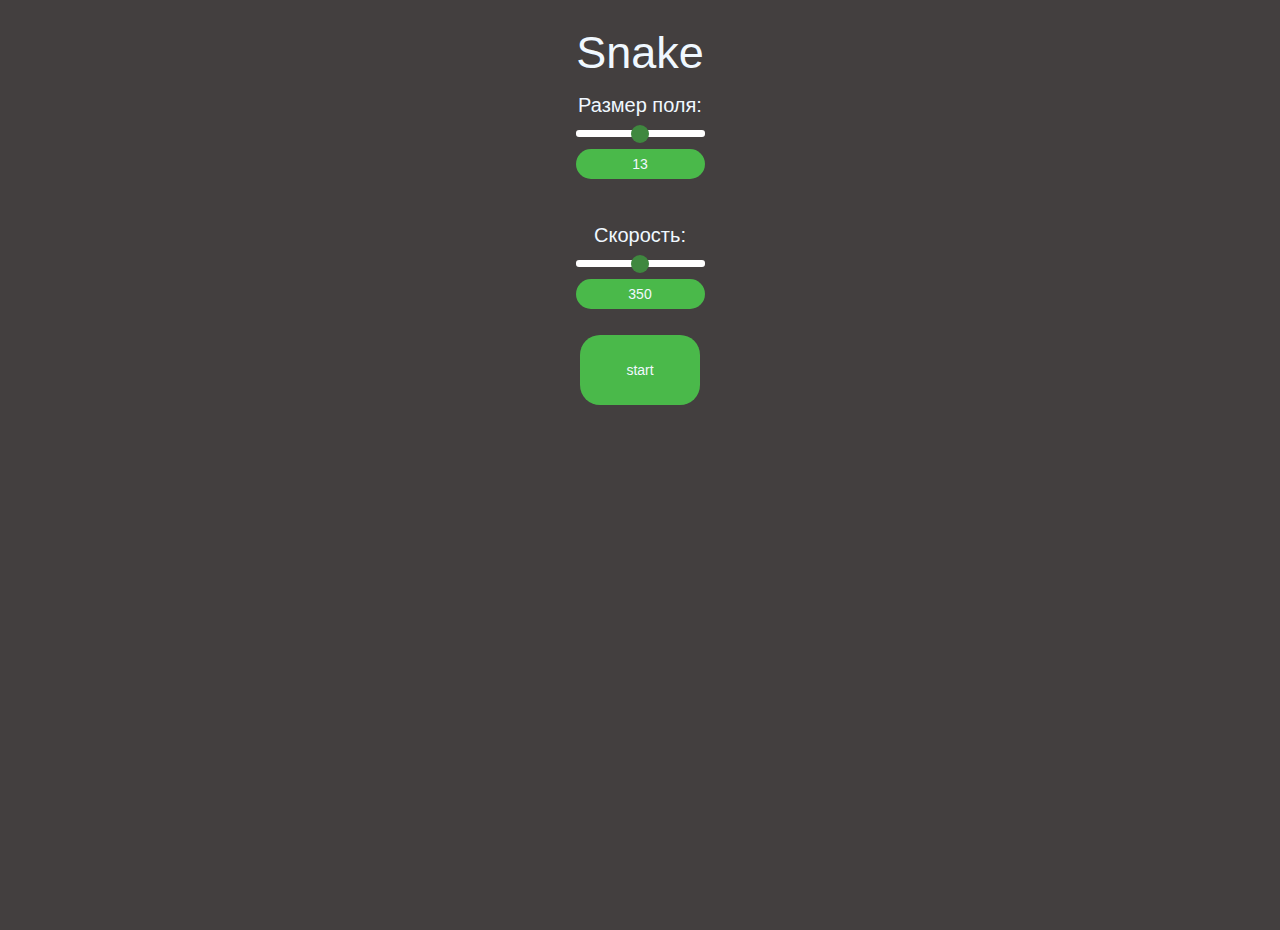
<file: index.html>
<!DOCTYPE html>
<html lang="en">
<head>
    <meta charset="UTF-8">
    <meta name="viewport" content="width=device-width, initial-scale=1.0">
    
    <link rel="apple-touch-icon" sizes="180x180" href="icons/apple-touch-icon.png">
    <link rel="icon" type="image/png" sizes="32x32" href="icons/favicon-32x32.png">
    <link rel="icon" type="image/png" sizes="16x16" href="icons/favicon-16x16.png">
    <link rel="manifest" href="icons/site.webmanifest">
    <link rel="mask-icon" href="icons/safari-pinned-tab.svg" color="#5bbad5">
    <meta name="msapplication-TileColor" content="#cf1111">
    <meta name="theme-color" content="#cf1111">

    <link rel="stylesheet" href="css/menuStyle.css">
    <title>Snake</title>
</head>
<body>
    <div class="wrapepr">
        <div class="body">
            <div class="body__title">
                Snake
            </div>
            <div class="paranetrName">
                Размер поля:
            </div>
            <div class="range">
                <div class="range__field">
                    <input type="range" name="fieldSize" id="fieldSize" min="6" max="20" oninput="setSize(this.value)"> 
                </div>
                <div class="range__pointer" id="fieldSizePointer"></div>
                <div class="range__value">
                    <div class="range__value-static range__value" id="fieldSizeValue">
                        <span id="fieldSizeText"></span>
                    </div>
                </div>
            </div>
            <div class="paranetrName">
                Скорость:
            </div>
            <div class="range">
                <div class="range__field">
                    <input type="range" name="gameSpeed" id="gameSpeed" min="100" max="600" step="50" oninput="setSpeed(this.value)"> 
                </div>
                <div class="range__pointer" id="gameSpeedPointer"></div>
                <div class="range__value">
                    <div class="range__value-static range__value" id="gameSpeedValue">
                        <span id="gameSpeedText"></span>
                    </div>
                </div>
            </div>
            
            <a href="game.html" class="body__button">start</a>
            <script src="js/rangeView.js"></script>
            <script src="js/configSetter.js"></script>
        </div>
    </div>
</body>
</html>
</file>
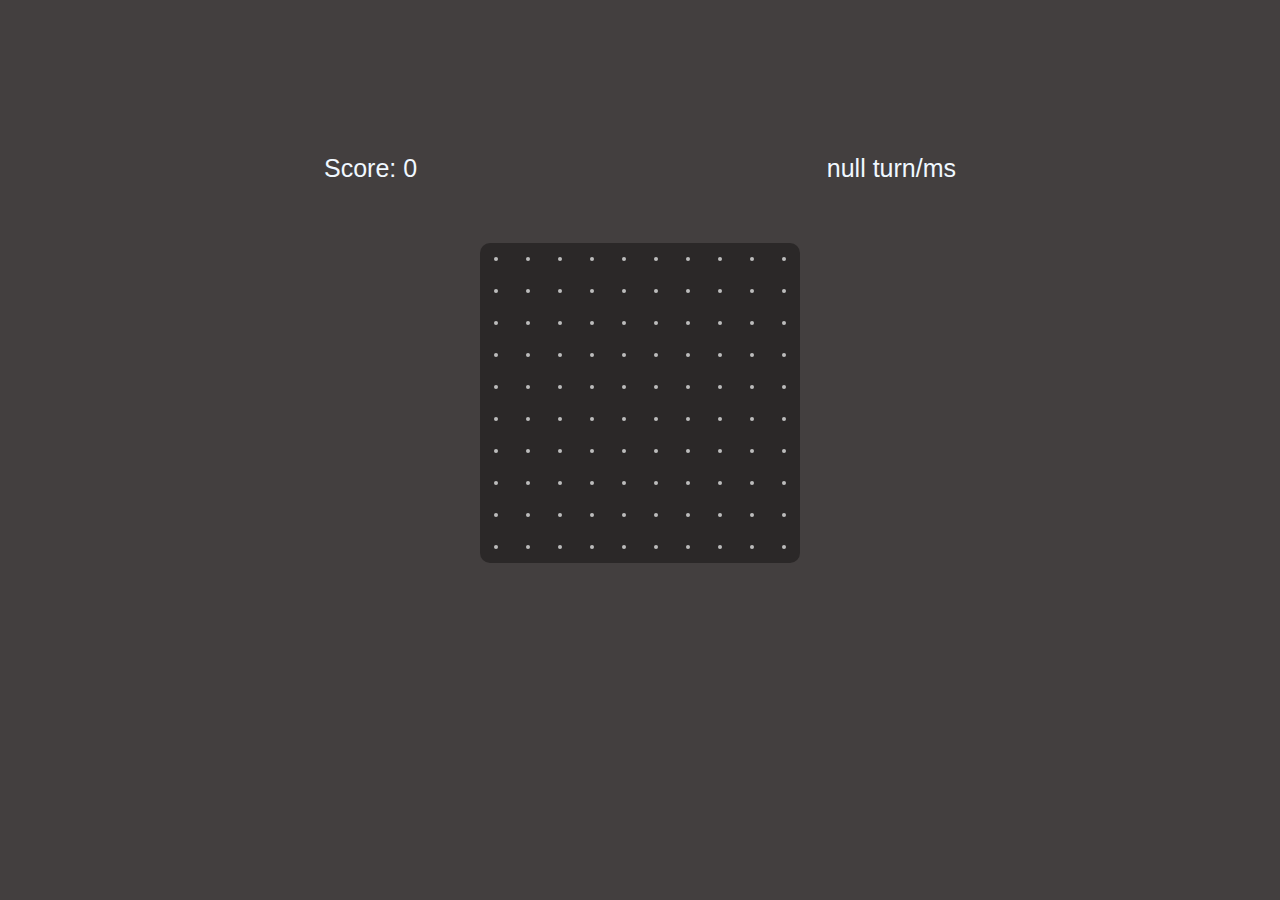
<file: game.html>
<!DOCTYPE html>
<html lang="en">
<head>
    <meta charset="UTF-8">
    <meta name="viewport" content="width=device-width, initial-scale=1.0">

    <link rel="apple-touch-icon" sizes="180x180" href="icons/apple-touch-icon.png">
    <link rel="icon" type="image/png" sizes="32x32" href="icons/favicon-32x32.png">
    <link rel="icon" type="image/png" sizes="16x16" href="icons/favicon-16x16.png">
    <link rel="manifest" href="icons/site.webmanifest">
    <link rel="mask-icon" href="icons/safari-pinned-tab.svg" color="#5bbad5">
    <meta name="msapplication-TileColor" content="#cf1111">
    <meta name="theme-color" content="#cf1111">

    <link rel="stylesheet" href="css/gameStyle.css">
    <title>Snake</title>
</head>
<body>
    <div class="wrapper">
        <div class="body">
            <div class="body__row">
                <div class="body__inscription">
                    <span>Score: </span>
                    <span id="score"></span>
                </div>
                <div id="speed" class="body__inscription">
                    <span></span>
                </div>
            </div>
            <canvas id="mainCanvas" class="canvas" width="320" height="320"></canvas>
            <div id = "restartMenu" class="body__menu hide">
                <a href="game.html" class="body__restart button ">Restart</a>
                <a href="index.html" class="body__back button">Back</a>
            </div>
        </div>
    </div>
    <script type="module" src="js/game.js"></script>

</body>
</html>
</file>
<file: css/menuStyle.css>
@import url(nullstyle.css);
body {
  background-color: rgb(67, 63, 63);
}

.wrapepr {
  font-family: Arial, Helvetica, sans-serif;
}

.body {
  margin: 0 auto;
  margin-top: 30px;
  width: 50%;
  height: 100%;
  display: flex;
  flex-direction: column;
  justify-content: start;
  align-items: center;
  color: aliceblue;
}

.body__title {
  font-size: 45px;
}

.body__button {
  text-decoration: none;
  color: aliceblue;
  background-color: rgb(74, 185, 74);
  border-radius: 20px;
  transition: 0.5s;
  margin-bottom: 15px;
  display: flex;
  justify-content: center;
  align-items: center;
  width: 120px;
  height: 70px;
}
.body__button:hover {
  background-color: rgb(63, 136, 63);
}

.range {
  height: 80px;
  position: relative;
}

.range__field input {
  -webkit-appearance: none;
  width: 100%;
  height: 7px;
  outline: none;
  border-radius: 3px;
}
.range__field ::-webkit-slider-thumb {
  -webkit-appearance: none;
  width: 40px;
  height: 40px;
  cursor: pointer;
  z-index: 3;
  position: relative;
}

.range__value {
  transition: 0.5s;
  text-align: center;
}

.range__wrapper {
  display: flex;
  justify-content: center;
  align-items: center;
  width: 100%;
  height: 60px;
}

.range__value-dynamic {
  background-color: rgb(74, 185, 74);
  width: 40px;
  height: 40px;
  transform: translate(-50%) rotate(45deg);
  top: 30px;
  position: absolute;
  border-radius: 0 50% 50% 50%;
  line-height: 35px;
}
.range__value-dynamic span {
  position: absolute;
  display: inline-block;
  transform: translate(-50%, -50%) rotate(-45deg);
  left: 50%;
  top: 50%;
  font-size: 15px;
  font-weight: 700;
  text-align: left;
}

.range__value-static {
  margin-top: 10px;
  width: 100%;
  height: 30px;
  display: flex;
  flex-direction: column;
  align-items: center;
  justify-content: center;
  border-radius: 15px;
  background-color: rgb(74, 185, 74);
}

.range__pointer {
  position: absolute;
  display: inline-block;
  top: 0px;
  width: 18px;
  height: 18px;
  background-color: rgb(63, 136, 63);
  border-radius: 50%;
  bottom: -3px;
  left: 50%;
  transform: translate(-50%);
  z-index: 2;
}

.paranetrName {
  font-size: 20px;
  margin: 10px;
  margin-top: 20px;
}

.inputField {
  border-radius: 4px;
  height: 30px;
  margin: 10px;
  padding: 5px;
}

h2 {
  font-size: 30px;
  margin-bottom: 30px;
}

.body__link {
  margin: 10px 0;
  text-decoration: underline;
  color: cadetblue;
}

.red {
  background-color: rgb(231, 39, 39);
}
.red:hover {
  background-color: rgb(174, 37, 37);
}

.yellow {
  background-color: rgb(239, 178, 37);
}
.yellow:hover {
  background-color: rgb(188, 155, 47);
}

.errorMassage {
  font-size: 14px;
  text-shadow: 2px 2px 2px black;
  color: red;
  margin: 10px;
}

.body__username {
  font-size: 25px;
  color: aliceblue;
  text-decoration: overline;
  margin-bottom: 15px;
}
.body__username:hover {
  color: rgb(155, 170, 183);
}

.body_table {
  background-color: rgb(75, 75, 75);
  padding: 5px;
  border-radius: 4px;
  border-spacing: 0 5px;
  margin-bottom: 30px;
}
.body_table tbody tr:nth-child(odd) {
  background-color: #5c5c5c;
}
.body_table tbody tr:nth-child(even) {
  background-color: #323232;
}
.body_table tbody tr td {
  min-width: 70px;
  margin: 10px;
  padding: 7px;
  text-align: center;
  font-size: 16px;
}

.body_row {
  width: 100%;
  display: flex;
  flex-direction: row;
  justify-content: space-between;
}/*# sourceMappingURL=menuStyle.css.map */
</file>
<file: css/gameStyle.css>
body {
  background-color: rgb(67, 63, 63);
}

.wrapper {
  width: 50%;
  height: 700px;
  margin: 0 auto;
  font-family: Arial, Helvetica, sans-serif;
}

.body {
  color: aliceblue;
  width: 100%;
  height: 100%;
  display: flex;
  flex-direction: column;
  justify-content: center;
  align-items: center;
}

.body__row {
  width: 100%;
  display: flex;
  flex-direction: row;
  justify-content: space-between;
}

.body__inscription {
  font-size: 25px;
}

.canvas {
  margin-top: 60px;
  width: 320px;
  height: 320px;
  background-color: rgb(43, 40, 40);
  border-radius: 10px;
  background-image: url(../img/field.svg);
  background-size: 32px 32px;
}

.snakeHead {
  width: 16px;
  height: 16px;
  color: rgb(197, 0, 0);
}

.snakeBody {
  width: 16px;
  height: 16px;
  color: rgb(148, 1, 1);
}

.body__back {
  background-color: rgb(231, 39, 39);
  margin-top: 30px;
}

.body__back:hover {
  background-color: rgb(174, 37, 37);
}

.body__restart {
  background-color: rgb(74, 185, 74);
  margin-top: 30px;
}

.body__restart:hover {
  background-color: rgb(63, 136, 63);
}

.body__menu {
  display: flex;
  flex-direction: column;
  margin-top: 15px;
}

.hide {
  display: none;
  visibility: hidden;
}

.button {
  border-radius: 20px;
  transition: 0.5s;
  padding: 20px 40px;
  color: aliceblue;
  text-align: center;
  text-decoration: none;
}/*# sourceMappingURL=gameStyle.css.map */
</file>
